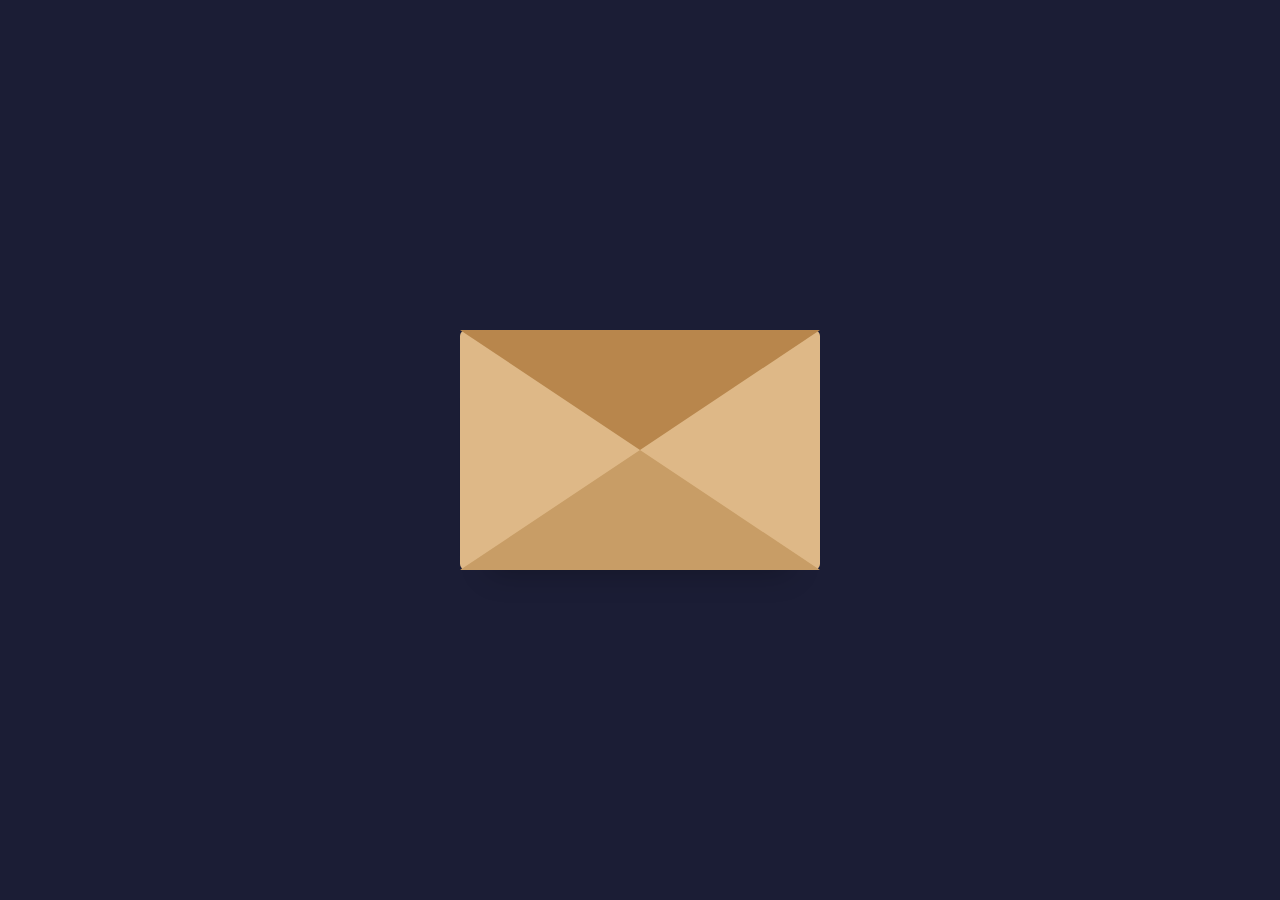
<file: index.html>
<!DOCTYPE html>
<html lang="en">
<head>
<meta charset="UTF-8">
<meta name="viewport" content="width=device-width,initial-scale=1">
<title>For You ❤️</title>
<link rel="stylesheet" href="style.css">
<link href="https://fonts.googleapis.com/css2?family=Cinzel:wght@600&family=Cormorant+Garamond:wght@400;600&family=Great+Vibes&display=swap" rel="stylesheet">
</head>
<body>
<div class="scene">
  <div class="envelope" id="envelope">
    <div class="flap"></div>
    <div class="letter">
      <h2>Dear Monica ❤️</h2>
      <p>I wrote something for you...</p>
      <button id="continueBtn">Continue →</button>
    </div>
  </div>
</div>
<script src="script.js"></script>
</body>
</html>
</file>
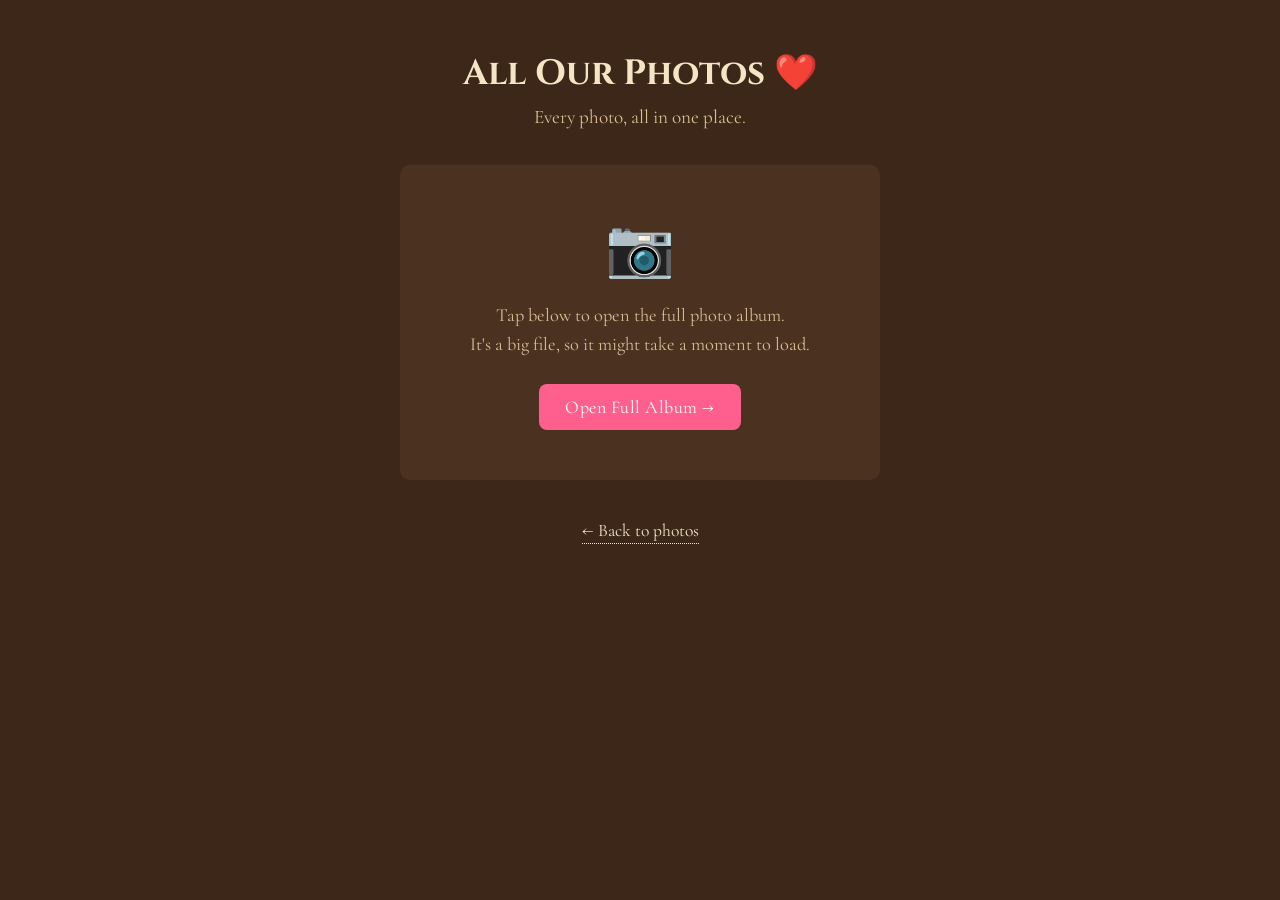
<file: fullalbum.html>
<!DOCTYPE html>
<html lang="en">
<head>
<meta charset="UTF-8">
<meta name="viewport" content="width=device-width,initial-scale=1">
<title>All Our Photos ❤️</title>
<link rel="stylesheet" href="style.css">
<link href="https://fonts.googleapis.com/css2?family=Cinzel:wght@600&family=Cormorant+Garamond:wght@400;600&family=Great+Vibes&display=swap" rel="stylesheet">
</head>
<body class="photosPage">
  <div class="photosWrap">
    <h1>All Our Photos ❤️</h1>
    <p class="photosSub">Every photo, all in one place.</p>
    <div class="fullAlbumBox">
      <span class="fullAlbumIcon">📷</span>
      <p class="fullAlbumText">Tap below to open the full photo album.<br>It's a big file, so it might take a moment to load.</p>
      <a class="letterLink fullAlbumBtn" href="https://drive.google.com/file/d/1iDbh2GTPLMEVd5BZxMNqSl0p7gFTB3DZ/view?usp=sharing" target="_blank" rel="noopener">Open Full Album →</a>
    </div>
    <a class="backLink" href="photos.html">← Back to photos</a>
  </div>
</body>
</html>
</file>
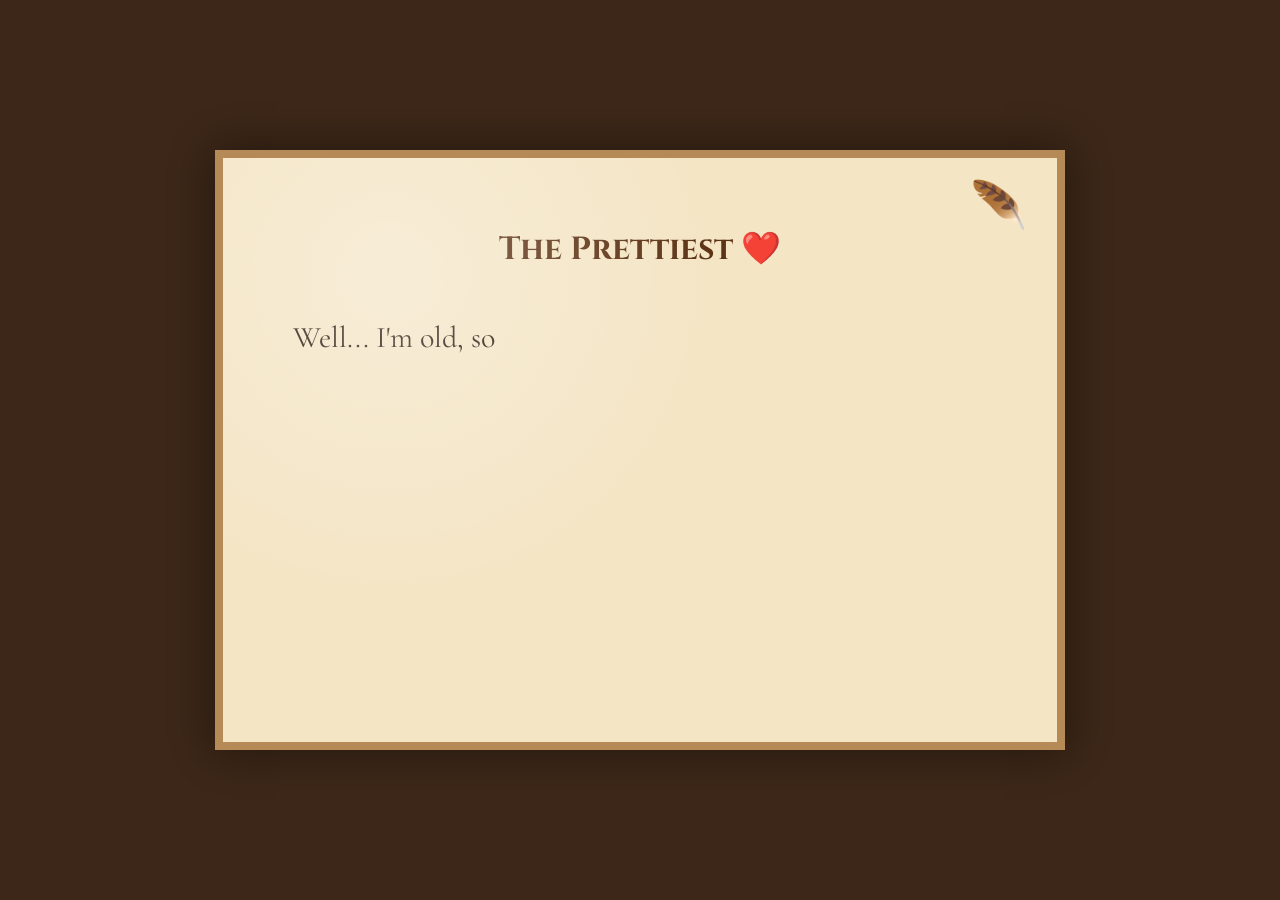
<file: letter.html>
<!DOCTYPE html>
<html><head>
<meta charset="UTF-8">
<meta name="viewport" content="width=device-width,initial-scale=1">
<title>Your Letter</title>
<link rel="stylesheet" href="style.css">
<link href="https://fonts.googleapis.com/css2?family=Cinzel:wght@600&family=Cormorant+Garamond:wght@400;600&family=Great+Vibes&display=swap" rel="stylesheet">
</head>
<body class="letterPage">
<div class="paper">
<div class="quill">🪶</div>
<h1>The Prettiest ❤️</h1>
<p id="paragraph"></p>
<a href="photos.html" id="photosLink" class="letterLink">See our photos →</a>
</div>
<script src="letter.js"></script>
</body></html>
</file>
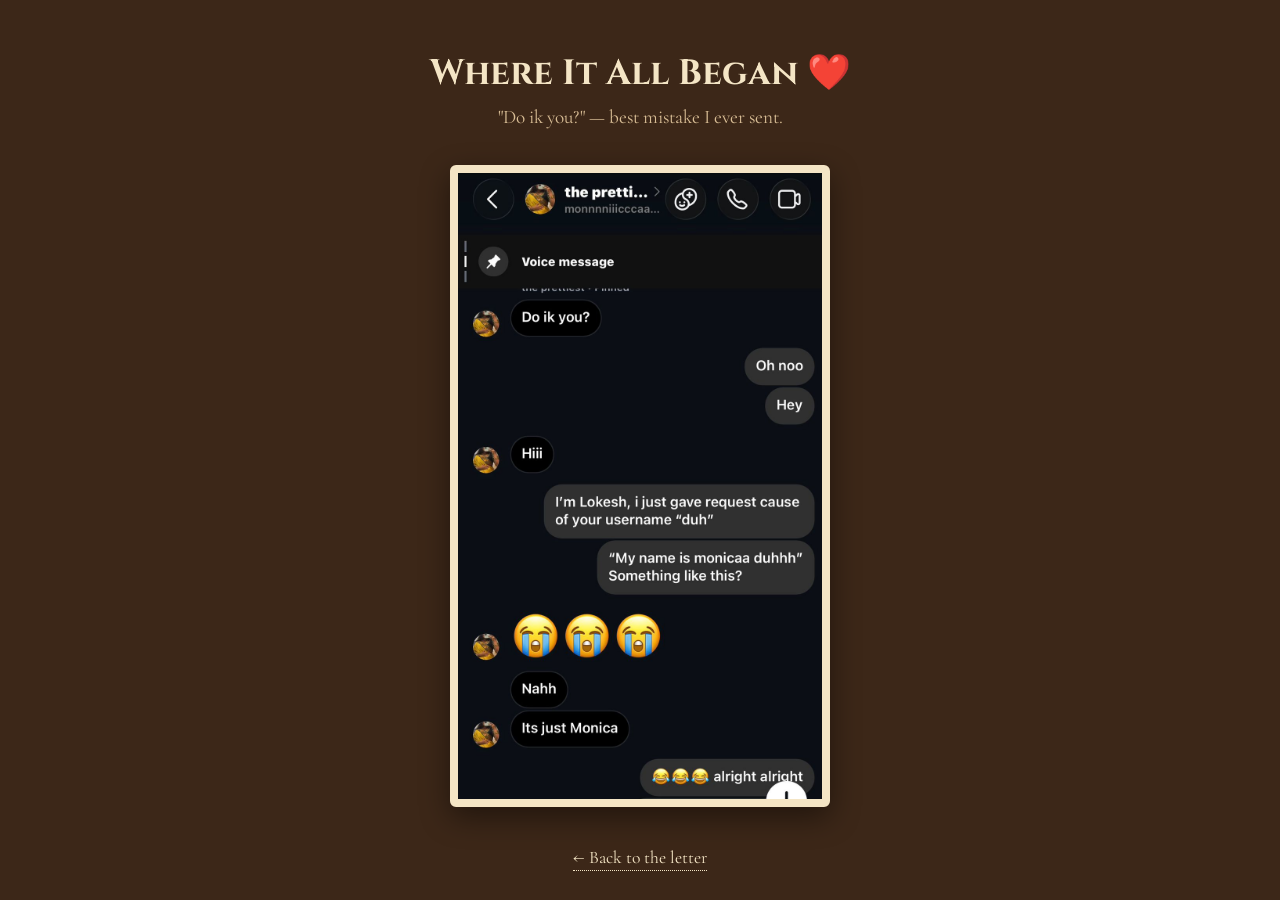
<file: proof.html>
<!DOCTYPE html>
<html lang="en">
<head>
<meta charset="UTF-8">
<meta name="viewport" content="width=device-width,initial-scale=1">
<title>Where It All Began ❤️</title>
<link rel="stylesheet" href="style.css">
<link href="https://fonts.googleapis.com/css2?family=Cinzel:wght@600&family=Cormorant+Garamond:wght@400;600&family=Great+Vibes&display=swap" rel="stylesheet">
</head>
<body class="photosPage">
  <div class="photosWrap">
    <h1>Where It All Began ❤️</h1>
    <p class="photosSub">"Do ik you?" — best mistake I ever sent.</p>
    <div class="proofWrap">
      <a class="photoCard proofCard" href="proof.jpg" target="_blank" rel="noopener">
        <img src="proof.jpg" alt="The first text">
      </a>
    </div>
    <a class="backLink" href="letter.html?seen=1">← Back to the letter</a>
  </div>
</body>
</html>
</file>
<file: style.css>
*{margin:0;padding:0;box-sizing:border-box}
body{display:flex;justify-content:center;align-items:center;height:100vh;background:#1b1d35;font-family:'Cormorant Garamond',serif;overflow:hidden}
.scene{perspective:1200px}
.envelope{position:relative;width:360px;height:240px;cursor:pointer}
.envelope::before{content:"";position:absolute;inset:0;background:#deb887;border-radius:6px;z-index:1}
.envelope::after{content:"";position:absolute;left:0;bottom:0;border-left:180px solid transparent;border-right:180px solid transparent;border-bottom:120px solid #c89d66;z-index:5}
.flap{position:absolute;top:0;border-left:180px solid transparent;border-right:180px solid transparent;border-top:120px solid #b8864c;transform-origin:top;transition:1s;z-index:6}
.letter{position:absolute;left:30px;bottom:8px;width:300px;height:190px;background:#fff;border-radius:8px;padding:22px;display:flex;flex-direction:column;justify-content:space-between;align-items:center;box-shadow:0 10px 30px rgba(0,0,0,.25);transition:1s;z-index:0}
.letter h2{font-family:'Great Vibes',cursive;font-weight:400;font-size:2.6rem;color:#3c2718;text-align:center}
.letter p{text-align:center;color:#555;font-family:'Cormorant Garamond',serif;font-size:1.25rem}
button{width:100%;padding:12px;border:none;border-radius:8px;background:#ff5f8d;color:#fff;font-family:'Cormorant Garamond',serif;font-size:18px;letter-spacing:.5px;opacity:0;transition:.4s;cursor:pointer}
button:hover{background:#ff3f77}
.open .flap{transform:rotateX(180deg)}
.open .letter{transform:translateY(-130px);z-index:10}
.open button{opacity:1}
.letterPage{display:flex;justify-content:center;align-items:flex-start;min-height:100vh;background:#3c2718;overflow-y:auto;-webkit-overflow-scrolling:touch;padding:40px 0}
.paper{width:850px;max-width:90%;min-height:600px;background:#f4e5c5;padding:70px;border:8px solid #b68a56;box-shadow:0 0 40px rgba(0,0,0,.45);position:relative;font-family:'Cormorant Garamond',serif;margin:auto}
.paper:before{content:"";position:absolute;inset:0;background:radial-gradient(circle at 20% 20%,rgba(255,255,255,.3),transparent 40%);pointer-events:none}
.paper h1{text-align:center;font-family:'Cinzel',serif;color:#5d3315;margin-bottom:40px}
.paper p{font-size:30px;line-height:1.8;color:#2d1d10;white-space:pre-wrap}
.quill{position:absolute;top:20px;right:30px;font-size:46px}
.paper p .hl{color:#c0392b;font-weight:700;cursor:pointer;position:relative;text-decoration:underline dotted;transition:color .3s,transform .2s;display:inline-block}
.paper p .hl:hover{color:#ff5f8d}
.paper p .hl.popped{color:#ff3f77;transform:scale(1.12)}
.floatHeart{position:absolute;top:-6px;font-size:14px;color:#ff5f8d;pointer-events:none;animation:floatUp 1.1s ease-out forwards}
@keyframes floatUp{
  0%{opacity:1;transform:translateY(0) scale(.6)}
  100%{opacity:0;transform:translateY(-44px) scale(1.5)}
}

.letterLink{display:inline-block;margin-top:30px;padding:12px 26px;background:#ff5f8d;color:#fff;border-radius:8px;text-decoration:none;font-family:'Cormorant Garamond',serif;font-size:18px;letter-spacing:.5px;opacity:0;transition:opacity .8s,background .3s}
.letterLink.show{opacity:1}
.letterLink:hover{background:#ff3f77}

.photosPage{display:flex;justify-content:center;align-items:flex-start;min-height:100vh;background:#3c2718;overflow-y:auto;-webkit-overflow-scrolling:touch;padding:50px 20px;font-family:'Cormorant Garamond',serif}
.photosWrap{max-width:1000px;width:100%;text-align:center}
.photosWrap h1{font-family:'Cinzel',serif;color:#f4e5c5;font-size:2.2rem;margin-bottom:8px}
.photosSub{color:#d8bd95;font-family:'Cormorant Garamond',serif;font-size:1.2rem;margin-bottom:36px}
.photoGrid{display:grid;grid-template-columns:repeat(auto-fit,minmax(260px,1fr));gap:24px}
.photoCard{display:block;border:8px solid #f4e5c5;border-radius:6px;overflow:hidden;box-shadow:0 10px 30px rgba(0,0,0,.45);transition:transform .3s,box-shadow .3s}
.photoCard:hover{transform:translateY(-6px) scale(1.02);box-shadow:0 16px 40px rgba(0,0,0,.55)}
.photoCard img{display:block;width:100%;height:auto}
.iconCard{background:#4a3120;display:flex;align-items:center;justify-content:center}
.iconCardInner{display:flex;flex-direction:column;align-items:center;gap:12px;padding:40px 20px;color:#f4e5c5}
.iconEmoji{font-size:3rem}
.iconLabel{font-family:'Cinzel',serif;font-size:1.1rem;letter-spacing:.5px}
.captionedCard{position:relative}
.cardCaption{position:absolute;bottom:0;left:0;right:0;background:rgba(20,12,6,.72);color:#f4e5c5;font-family:'Cinzel',serif;font-size:.95rem;text-align:center;padding:10px 8px;letter-spacing:.3px}
.backLink{display:inline-block;margin-top:40px;color:#f4e5c5;text-decoration:none;font-family:'Cormorant Garamond',serif;font-size:1.1rem;border-bottom:1px dotted #f4e5c5;padding-bottom:2px}
.backLink:hover{color:#ff8fb3;border-color:#ff8fb3}
.proofWrap{display:flex;justify-content:center}
.proofCard{max-width:380px;width:100%}
.fullAlbumBox{display:flex;flex-direction:column;align-items:center;gap:18px;background:#4a3120;border-radius:10px;padding:50px 30px;max-width:480px;margin:0 auto}
.fullAlbumIcon{font-size:3.5rem}
.fullAlbumText{color:#d8bd95;font-size:1.15rem;line-height:1.6}
.fullAlbumBtn{margin-top:6px;opacity:1}

@media (max-width:650px){
  .photoGrid{grid-template-columns:1fr}
  .photosWrap h1{font-size:1.6rem}
}

@media (max-width:600px){
  .letterPage{padding:24px 0}
  .paper{width:100%;max-width:92%;padding:32px 24px;min-height:auto}
  .paper h1{font-size:1.6rem;margin-bottom:24px}
  .paper p{font-size:19px;line-height:1.7}
  .quill{font-size:32px;top:14px;right:18px}
}
</file>
